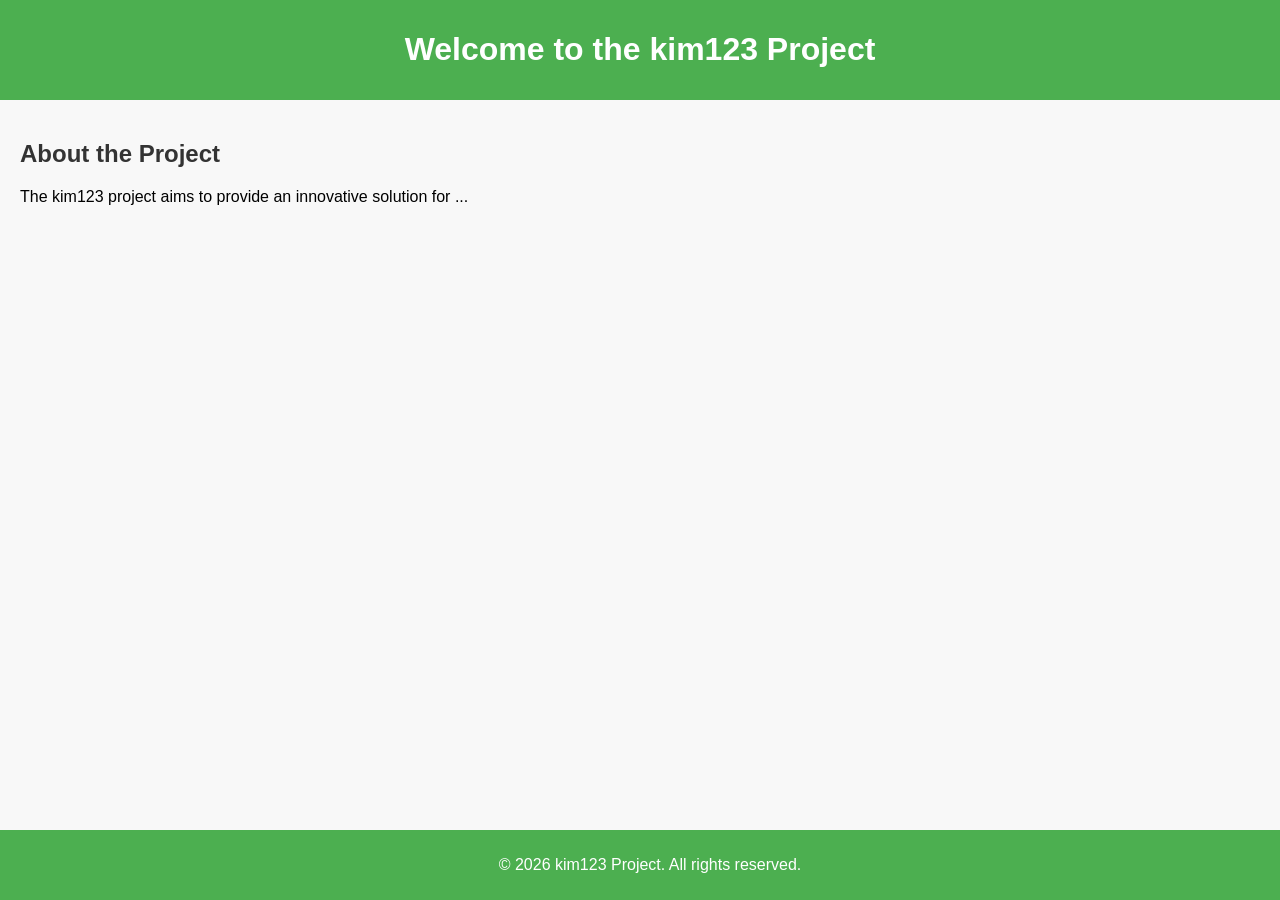
<file: index.html>
<!DOCTYPE html>
<html lang="en">
<head>
    <meta charset="UTF-8">
    <meta name="viewport" content="width=device-width, initial-scale=1.0">
    <title>kim123 Project</title>
    <style>
        body {
            font-family: Arial, sans-serif;
            margin: 0;
            padding: 0;
            background-color: #f8f8f8;
        }
        header {
            background-color: #4CAF50;
            color: white;
            padding: 10px 20px;
            text-align: center;
        }
        main {
            padding: 20px;
        }
        h2 {
            color: #333;
        }
        .project-description {
            margin: 20px 0;
        }
        footer {
            text-align: center;
            padding: 10px;
            background-color: #4CAF50;
            color: white;
            position: fixed;
            width: 100%;
            bottom: 0;
        }
    </style>
</head>
<body>
    <header>
        <h1>Welcome to the kim123 Project</h1>
    </header>
    <main>
        <section>
            <h2>About the Project</h2>
            <p class="project-description">The kim123 project aims to provide an innovative solution for ...</p>
            <!-- Add more project details here -->
        </section>
    </main>
    <footer>
        <p>&copy; 2026 kim123 Project. All rights reserved.</p>
    </footer>
    <script>
        // Add JavaScript functionality here if needed
        console.log("Welcome to the kim123 project!");
    </script>
</body>
</html>
</file>
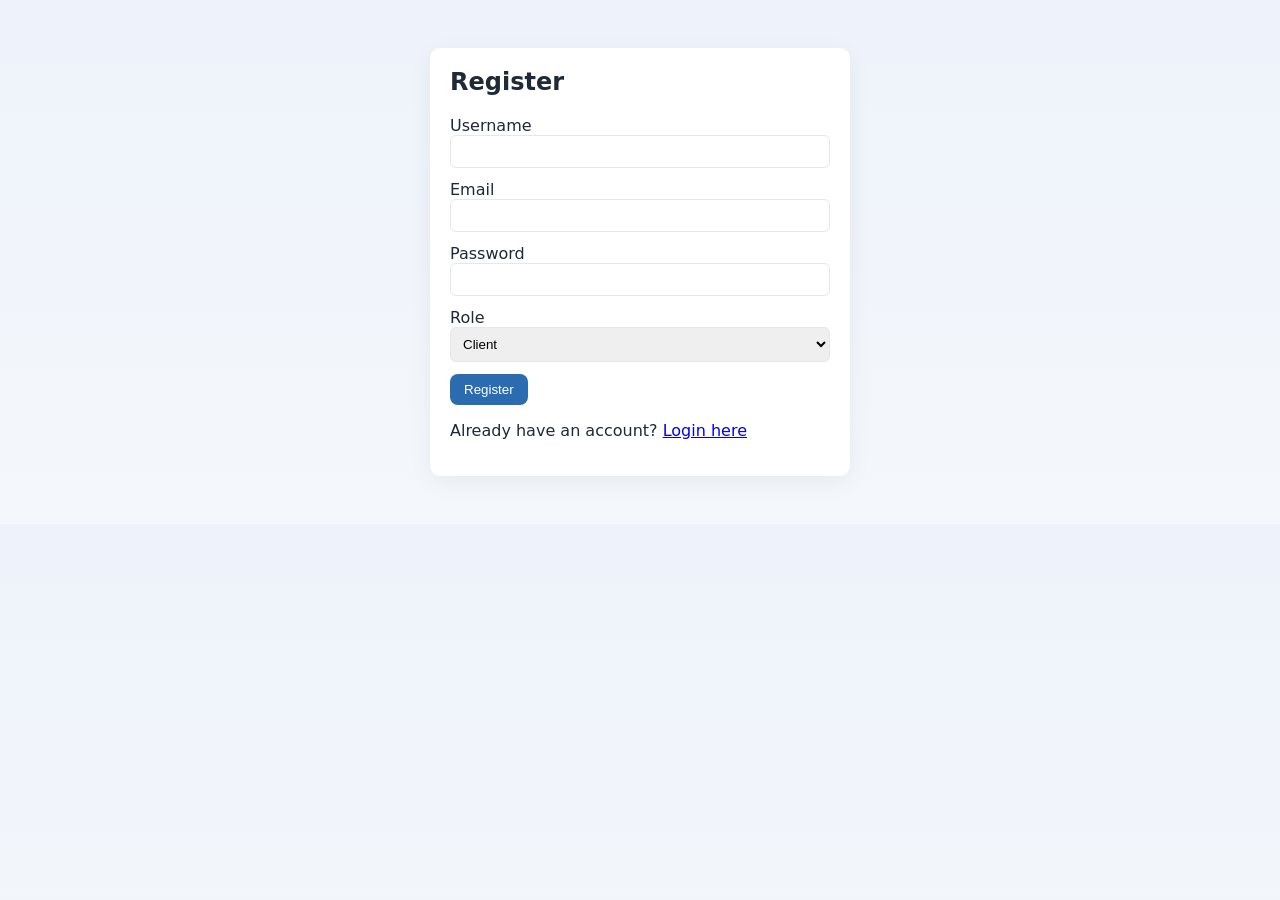
<file: kim123/register.html>
<!doctype html>
<html lang="en">
<head>
	<meta charset="utf-8">
	<meta name="viewport" content="width=device-width, initial-scale=1">
	<title>Register</title>
	<link rel="stylesheet" href="assets/css/style.css">
	<style>
		.auth-card{max-width:420px;margin:48px auto;padding:20px;background:#fff;border-radius:10px;box-shadow:0 6px 24px rgba(16,24,40,0.06)}
		.auth-card h2{margin-top:0}
		.field{margin:12px 0}
		.btn{display:inline-block;padding:8px 14px;border-radius:8px;background:var(--accent,#2b6cb0);color:#fff;border:none;cursor:pointer}
		.msg{padding:10px;border-radius:8px;margin-bottom:10px}
		.msg.error{background:#fff5f5;color:#9b1c1c;border:1px solid #fed7d7}
		.msg.success{background:#f0fdf4;color:#065f46;border:1px solid #bbf7d0}
	</style>
</head>
<body>
	<div class="auth-card card">
		<h2>Register</h2>

		<div id="message" class="msg" style="display:none"></div>

		<form action="register.php" method="POST">
			<div class="field">
				<label>Username</label><br>
				<input type="text" name="username" required style="width:100%;padding:8px;border-radius:6px;border:1px solid #e5e7eb">
			</div>
			<div class="field">
				<label>Email</label><br>
				<input type="email" name="email" required style="width:100%;padding:8px;border-radius:6px;border:1px solid #e5e7eb">
			</div>
			<div class="field">
				<label>Password</label><br>
				<input type="password" name="password" required style="width:100%;padding:8px;border-radius:6px;border:1px solid #e5e7eb">
			</div>
			<div class="field">
				<label>Role</label><br>
				<select name="role" required style="width:100%;padding:8px;border-radius:6px;border:1px solid #e5e7eb">
					<option value="client" selected>Client</option>
					<option value="admin">Admin</option>
				</select>
			</div>
			<div class="field">
				<button class="btn" type="submit">Register</button>
			</div>
			<p>Already have an account? <a href="login.php">Login here</a></p>
		</form>
	</div>

	<script>
		(function(){
			const params = new URLSearchParams(window.location.search);
			const msg = params.get('error') || params.get('success');
			const el = document.getElementById('message');
			if(msg){
				el.style.display = 'block';
				el.className = 'msg ' + (params.get('success') ? 'success' : 'error');
				try{ el.textContent = decodeURIComponent(msg); }catch(e){ el.textContent = msg; }
			}
		})();
	</script>
</body>
</html>
</file>
<file: kim123/assets/css/style.css>
/* Simple responsive styles for login dashboard */
:root{
    --bg:#f4f7fb;
    --card:#ffffff;
    --accent:#2b6cb0;
    --muted:#6b7280;
}
*{box-sizing:border-box}
body{
    margin:0;
    font-family:Inter, system-ui, -apple-system, 'Segoe UI', Roboto, 'Helvetica Neue', Arial;
    background: linear-gradient(180deg, #eef3fb 0%, var(--bg) 100%);
    color:#1f2937;
}
.dashboard-container{
    max-width:1100px;
    margin:36px auto;
    padding:20px;
}
.dash-header{
    display:flex;
    justify-content:space-between;
    align-items:center;
    gap:20px;
    margin-bottom:18px;
}
.dash-header h1{font-size:1.25rem;margin:0}
.dash-header .name{color:var(--accent)}
.dash-nav a{margin-left:12px;text-decoration:none;color:var(--muted);padding:8px 10px;border-radius:6px}
.dash-nav a.active, .dash-nav a:hover{background:rgba(43,108,176,0.08);color:var(--accent)}
.dash-main{display:block;gap:20px}
.card{background:var(--card);border-radius:10px;padding:18px;box-shadow:0 6px 18px rgba(16,24,40,0.06);}
.welcome-card{margin-bottom:18px}
.stats{display:flex;gap:12px;margin-top:12px}
.stat{flex:1;background:#f8fafc;padding:12px;border-radius:8px;text-align:center}
.stat-value{font-weight:700;font-size:1.35rem;color:var(--accent)}
.stat-label{font-size:0.85rem;color:var(--muted)}
.columns{display:grid;grid-template-columns:1fr 320px;gap:18px}
.profile-card p{margin:8px 0;color:var(--muted)}
.actions-card ul{padding-left:18px;margin:8px 0}
.actions-card a{color:var(--accent);text-decoration:none}
.dash-footer{text-align:center;margin-top:20px;color:var(--muted)}

/* Responsive */
@media (max-width:880px){
    .dashboard-container{padding:12px}
    .columns{grid-template-columns:1fr}
    .dash-nav{display:none}
}

/* Store product styles */
.product-grid{display:grid;grid-template-columns:repeat(auto-fill,minmax(240px,1fr));gap:16px}
.product-card{padding:12px}
.product-card h3{margin:8px 0}
.price{font-weight:700;color:var(--accent)}
</file>
